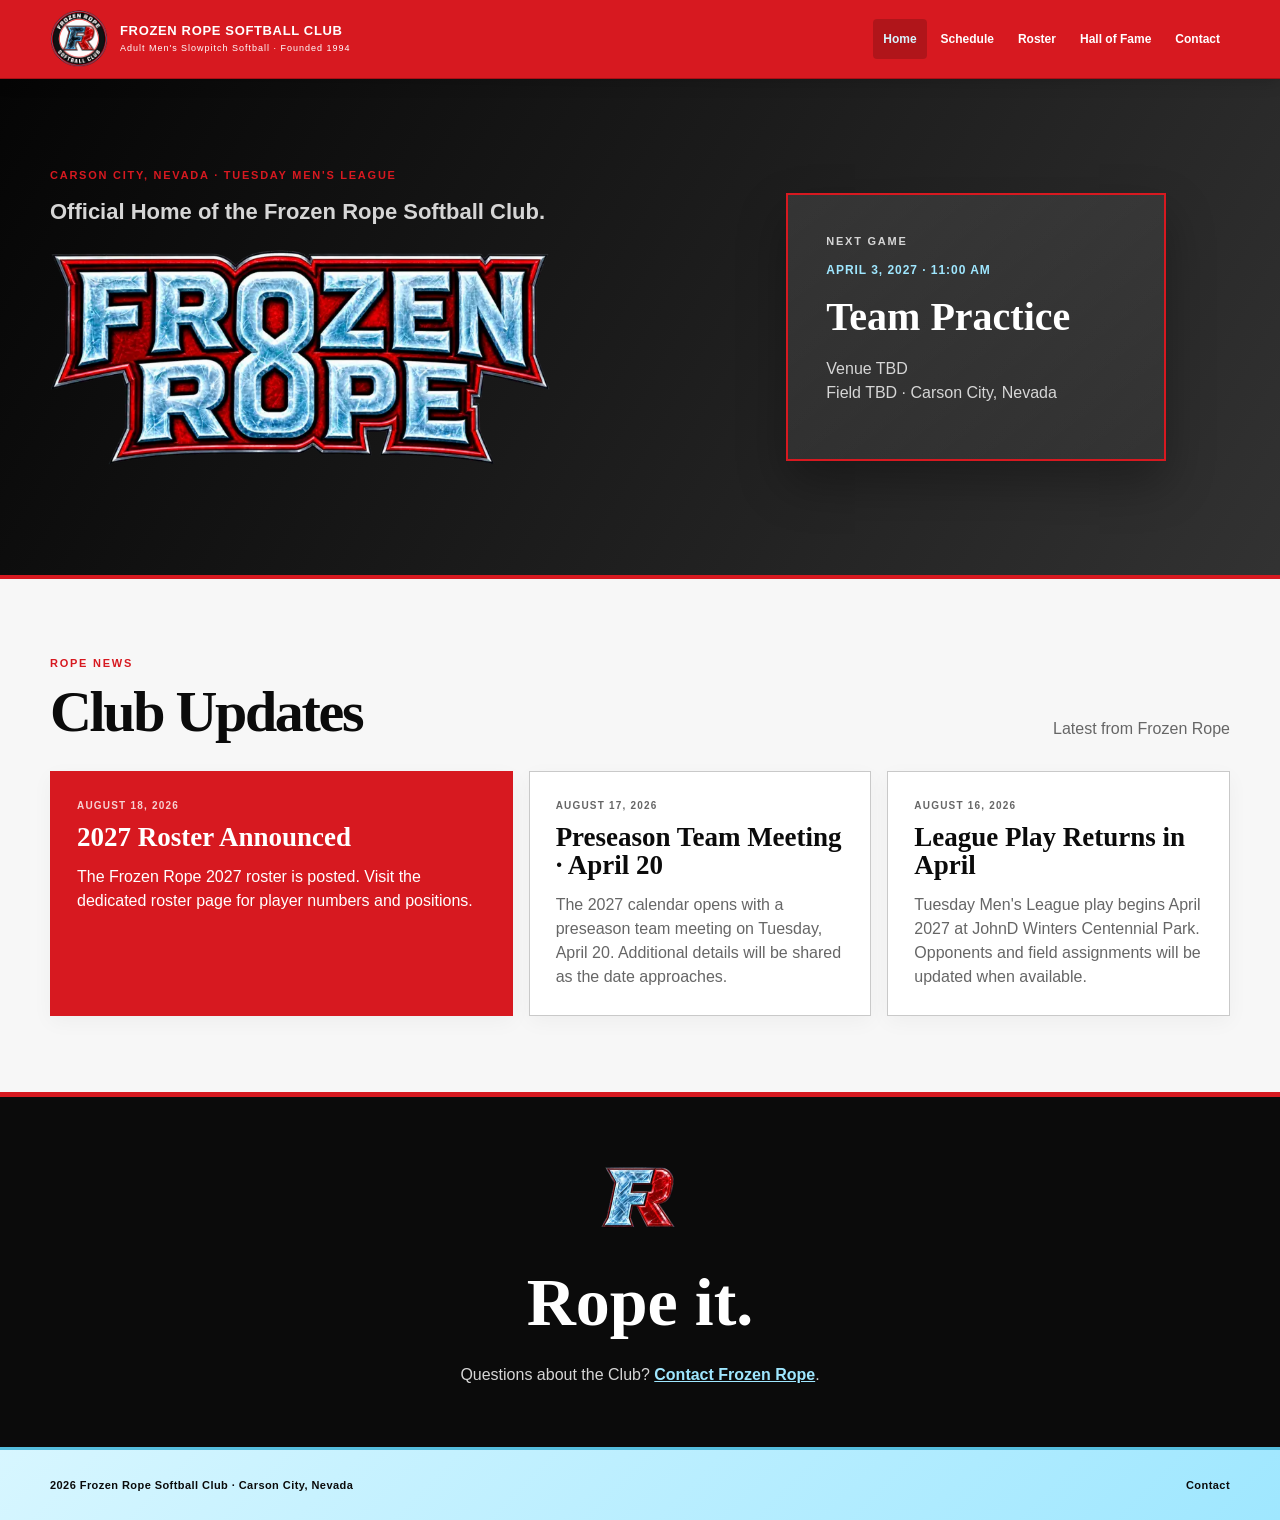
<file: index.html>
<!doctype html>
<html lang="en">
<head>
  <meta charset="utf-8" />
  <meta name="viewport" content="width=device-width, initial-scale=1" />
  <meta name="description" content="Official home of the Frozen Rope Softball Club in Carson City, Nevada." />
  <meta name="theme-color" content="#d71920" />
  <title>Frozen Rope Softball Club | Home</title>
  <link rel="canonical" href="https://frozenrope.org/" />
  <link rel="sitemap" type="application/xml" href="/sitemap.xml" />
  <meta property="og:title" content="Frozen Rope Softball Club" />
  <meta property="og:description" content="Official home of the Frozen Rope Softball Club in Carson City, Nevada." />
  <meta property="og:type" content="website" />
  <meta property="og:site_name" content="Frozen Rope Softball Club" />
  <meta property="og:locale" content="en_US" />
  <meta property="og:url" content="https://frozenrope.org/" />
  <meta property="og:image" content="https://frozenrope.org/assets/web/frozen-rope-social.jpg?v=20260828b" />
  <meta property="og:image:width" content="1200" />
  <meta property="og:image:height" content="630" />
  <meta property="og:image:alt" content="Frozen Rope Softball Club" />
  <meta name="twitter:card" content="summary_large_image" />
  <meta name="twitter:title" content="Frozen Rope Softball Club" />
  <meta name="twitter:description" content="Official home of the Frozen Rope Softball Club in Carson City, Nevada." />
  <meta name="twitter:image" content="https://frozenrope.org/assets/web/frozen-rope-social.jpg?v=20260828b" />
  <meta name="twitter:image:alt" content="Frozen Rope Softball Club" />
  <link rel="icon" type="image/png" href="/frsci-logo-header.png" />
  <link rel="apple-touch-icon" sizes="180x180" href="/icons/apple-touch-icon.png?v=20260901a" />
  <link rel="manifest" href="/site.webmanifest?v=20260901a" />
  <meta name="apple-mobile-web-app-capable" content="yes" />
  <meta name="apple-mobile-web-app-status-bar-style" content="black" />
  <meta name="apple-mobile-web-app-title" content="Frozen Rope" />
  <link rel="stylesheet" href="/styles.css?v=20260829a" />
  <script src="/site.js?v=20260901a" defer></script>
  <script type="application/ld+json">
    {
      "@context": "https://schema.org",
      "@type": "SportsTeam",
      "name": "Frozen Rope Softball Club",
      "url": "https://frozenrope.org/",
      "logo": "https://frozenrope.org/frsci-logo-header.png",
      "sport": "Softball",
      "foundingDate": "1994",
      "address": {
        "@type": "PostalAddress",
        "addressLocality": "Carson City",
        "addressRegion": "NV",
        "addressCountry": "US"
      }
    }
  </script>
</head>
<body>
  <a class="skip-link" href="#main-content">Skip to main content</a>
  <header class="site-header">
    <div class="header-inner">
      <a class="brand" href="/" aria-label="Frozen Rope home">
        <span class="brand-mark"><img src="/frsci-logo-header.png" alt="" width="128" height="128" /></span>
        <span class="brand-copy"><strong>FROZEN ROPE SOFTBALL CLUB</strong><small>Adult Men's Slowpitch Softball · Founded 1994</small></span>
      </a>
      <button class="menu-toggle" type="button" aria-expanded="false" aria-controls="site-navigation">Menu</button>
      <nav class="site-nav" id="site-navigation" aria-label="Primary navigation">
        <a href="/" aria-current="page">Home</a>
        <a href="/schedule/">Schedule</a>
        <a href="/roster/">Roster</a>
        <a href="/hall-of-fame/">Hall of Fame</a>
        <a href="/contact/">Contact</a>
      </nav>
    </div>
  </header>

  <main id="main-content">
    <section class="home-hero">
      <div class="home-hero-inner">
        <div class="home-intro">
          <div class="home-intro-copy">
            <p class="eyebrow">Carson City, Nevada · Tuesday Men's League</p>
            <h1 class="visually-hidden">Frozen Rope Softball Club</h1>
            <p class="intro">Official Home of the Frozen Rope Softball Club.</p>
          </div>
          <img class="hero-logo" src="/assets/web/frozenrope-primary.webp?v=20260828b" alt="Frozen Rope Softball" width="719" height="310" fetchpriority="high" />
        </div>

        <aside class="next-game" aria-label="Next game" data-next-game aria-live="polite">
          <p class="eyebrow">Next Game</p>
          <p class="game-date" data-next-game-date>APRIL 27, 2027 · 6:30 PM</p>
          <h2 data-next-game-opponent>Opponent TBD</h2>
          <p data-next-game-details>JohnD Winters Centennial Park<br />Field TBD · Carson City, Nevada</p>
        </aside>

      </div>
    </section>

    <section class="content-section" aria-labelledby="news-heading">
      <div class="section-heading">
        <div>
          <p class="eyebrow">Rope News</p>
          <h2 id="news-heading">Club Updates</h2>
        </div>
        <p>Latest from Frozen Rope</p>
      </div>

      <div class="news-grid">
        <article class="news-card featured">
          <p class="news-date">AUGUST 18, 2026</p>
          <h3>2027 Roster Announced</h3>
          <p>The Frozen Rope 2027 roster is posted. Visit the dedicated roster page for player numbers and positions.</p>
        </article>
        <article class="news-card">
          <p class="news-date">AUGUST 17, 2026</p>
          <h3>Preseason Team Meeting · April 20</h3>
          <p>The 2027 calendar opens with a preseason team meeting on Tuesday, April 20. Additional details will be shared as the date approaches.</p>
        </article>
        <article class="news-card">
          <p class="news-date">AUGUST 16, 2026</p>
          <h3>League Play Returns in April</h3>
          <p>Tuesday Men's League play begins April 2027 at JohnD Winters Centennial Park. Opponents and field assignments will be updated when available.</p>
        </article>
      </div>
    </section>

    <section class="site-cta">
      <img src="/assets/web/fr-mark.webp" alt="" width="164" height="164" loading="lazy" />
      <h2>Rope it.</h2>
      <p>Questions about the Club? <a href="/contact/">Contact Frozen Rope</a>.</p>
    </section>
  </main>

  <footer class="site-footer">
    <div class="footer-inner">
      <span><span data-current-year>2026</span> Frozen Rope Softball Club · Carson City, Nevada</span>
      <span class="footer-links"><a href="/contact/">Contact</a></span>
    </div>
  </footer>
</body>
</html>
</file>
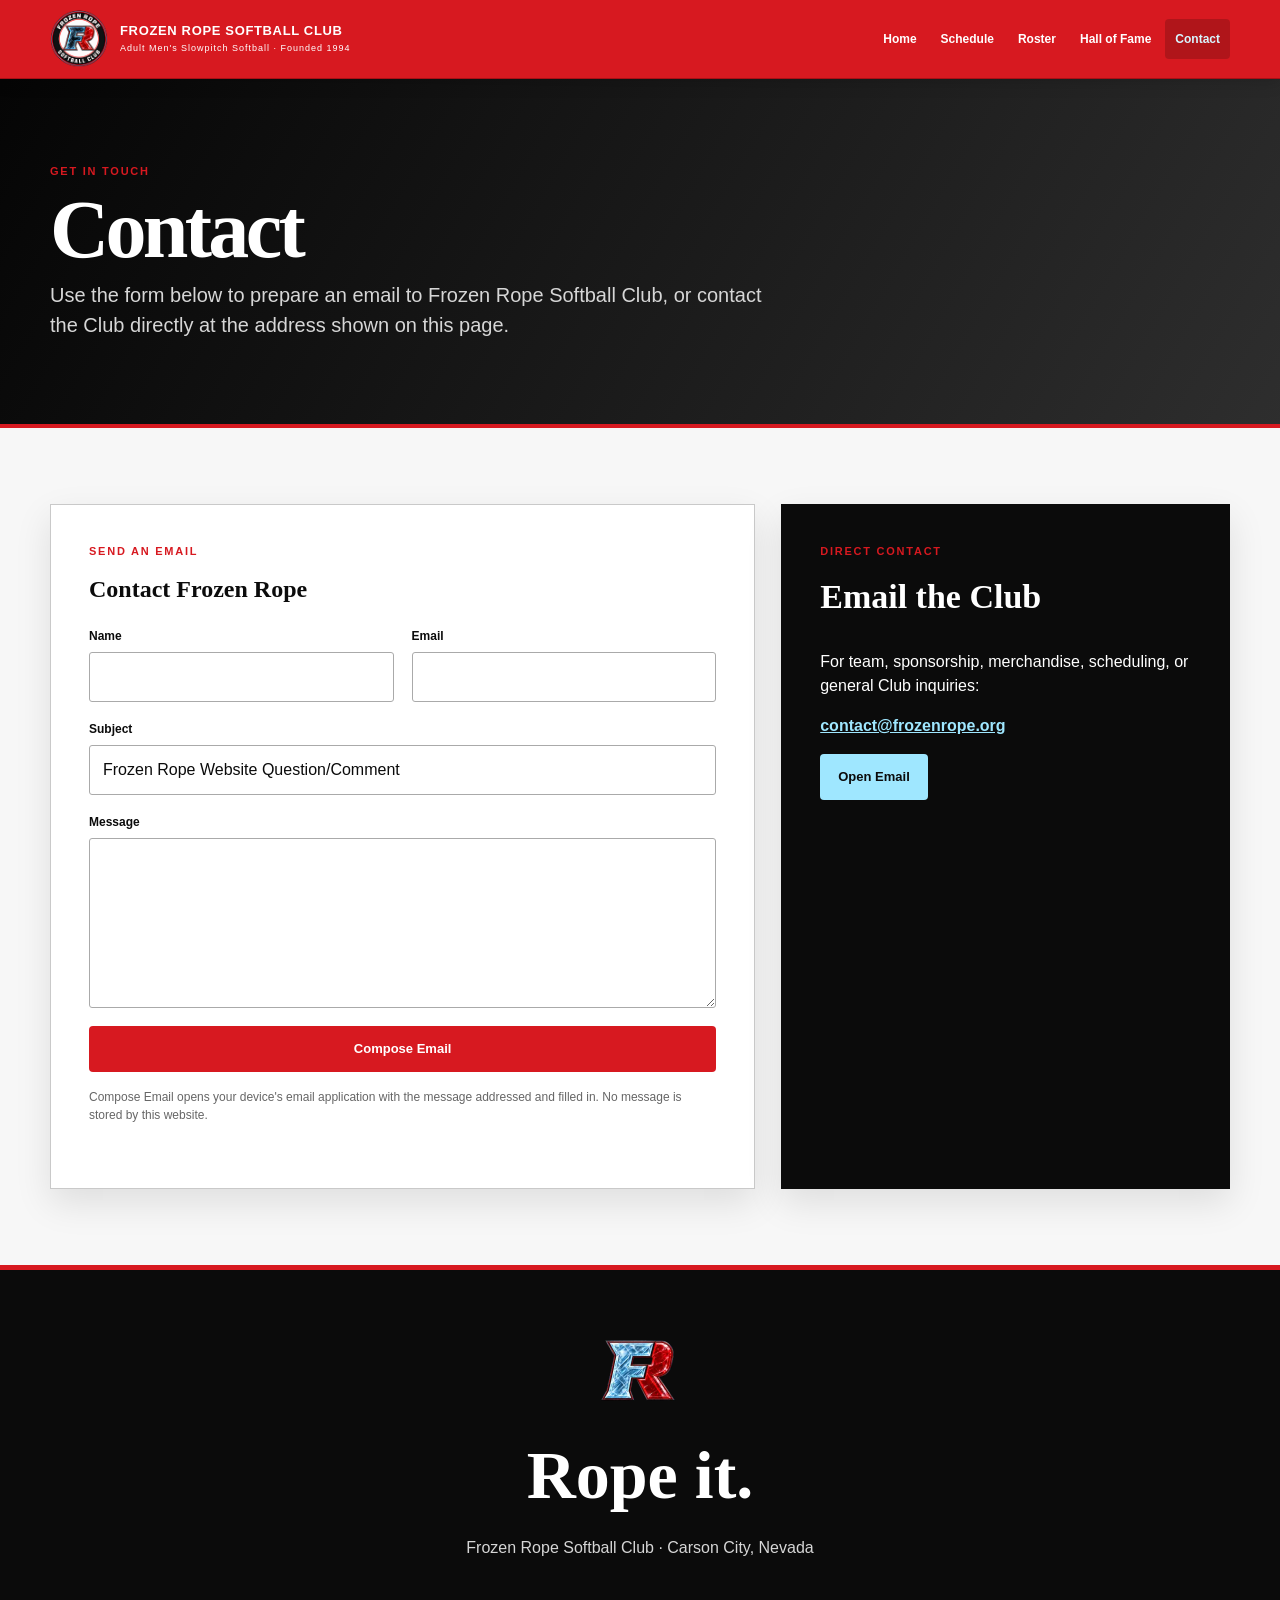
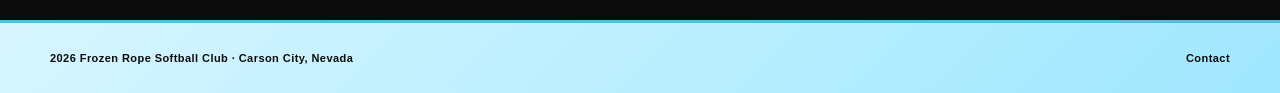
<file: contact/index.html>
<!doctype html>
<html lang="en">
<head>
  <meta charset="utf-8" />
  <meta name="viewport" content="width=device-width, initial-scale=1" />
  <meta name="description" content="Contact the Frozen Rope Softball Club." />
  <meta name="theme-color" content="#d71920" />
  <title>Contact | Frozen Rope Softball Club</title>
  <link rel="canonical" href="https://frozenrope.org/contact/" />
  <link rel="sitemap" type="application/xml" href="/sitemap.xml" />
  <meta property="og:title" content="Contact | Frozen Rope Softball Club" />
  <meta property="og:description" content="Contact the Frozen Rope Softball Club." />
  <meta property="og:type" content="website" />
  <meta property="og:site_name" content="Frozen Rope Softball Club" />
  <meta property="og:locale" content="en_US" />
  <meta property="og:url" content="https://frozenrope.org/contact/" />
  <meta property="og:image" content="https://frozenrope.org/assets/web/frozen-rope-social.jpg?v=20260828b" />
  <meta property="og:image:width" content="1200" />
  <meta property="og:image:height" content="630" />
  <meta property="og:image:alt" content="Frozen Rope Softball Club" />
  <meta name="twitter:card" content="summary_large_image" />
  <meta name="twitter:title" content="Contact | Frozen Rope Softball Club" />
  <meta name="twitter:description" content="Contact the Frozen Rope Softball Club." />
  <meta name="twitter:image" content="https://frozenrope.org/assets/web/frozen-rope-social.jpg?v=20260828b" />
  <meta name="twitter:image:alt" content="Frozen Rope Softball Club" />
  <link rel="icon" type="image/png" href="/frsci-logo-header.png" />
  <link rel="apple-touch-icon" sizes="180x180" href="/icons/apple-touch-icon.png?v=20260901a" />
  <link rel="manifest" href="/site.webmanifest?v=20260901a" />
  <meta name="apple-mobile-web-app-capable" content="yes" />
  <meta name="apple-mobile-web-app-status-bar-style" content="black" />
  <meta name="apple-mobile-web-app-title" content="Frozen Rope" />
  <link rel="stylesheet" href="/styles.css?v=20260828c" />
  <script src="/site.js?v=20260901a" defer></script>
</head>
<body>
  <a class="skip-link" href="#main-content">Skip to main content</a>
  <header class="site-header">
    <div class="header-inner">
      <a class="brand" href="/" aria-label="Frozen Rope home"><span class="brand-mark"><img src="/frsci-logo-header.png" alt="" width="128" height="128" /></span><span class="brand-copy"><strong>FROZEN ROPE SOFTBALL CLUB</strong><small>Adult Men's Slowpitch Softball · Founded 1994</small></span></a>
      <button class="menu-toggle" type="button" aria-expanded="false" aria-controls="site-navigation">Menu</button>
      <nav class="site-nav" id="site-navigation" aria-label="Primary navigation"><a href="/">Home</a><a href="/schedule/">Schedule</a><a href="/roster/">Roster</a><a href="/hall-of-fame/">Hall of Fame</a><a href="/contact/" aria-current="page">Contact</a></nav>
    </div>
  </header>

  <main id="main-content">
    <section class="page-hero"><div class="page-hero-inner"><p class="eyebrow">Get in Touch</p><h1>Contact</h1><p>Use the form below to prepare an email to Frozen Rope Softball Club, or contact the Club directly at the address shown on this page.</p></div></section>

    <section class="content-section">
      <div class="contact-grid">
        <form class="contact-form" data-contact-form aria-describedby="contact-form-note">
          <p class="eyebrow">Send an Email</p>
          <h2>Contact Frozen Rope</h2>
          <div class="form-grid">
            <div class="form-field"><label for="name">Name</label><input id="name" name="name" type="text" autocomplete="name" required /></div>
            <div class="form-field"><label for="email">Email</label><input id="email" name="email" type="email" autocomplete="email" required /></div>
            <div class="form-field full"><label for="subject">Subject</label><input id="subject" name="subject" type="text" value="Frozen Rope Website Question/Comment" required /></div>
            <div class="form-field full"><label for="message">Message</label><textarea id="message" name="message" required></textarea></div>
            <div class="form-field full"><button class="button" type="submit">Compose Email</button></div>
          </div>
          <p class="form-note" id="contact-form-note">Compose Email opens your device's email application with the message addressed and filled in. No message is stored by this website.</p>
          <p class="form-status" data-contact-status role="status" aria-live="polite"></p>
        </form>

        <aside class="contact-card">
          <p class="eyebrow">Direct Contact</p>
          <h2>Email the Club</h2>
          <p>For team, sponsorship, merchandise, scheduling, or general Club inquiries:</p>
          <p><a href="mailto:contact@frozenrope.org">contact@frozenrope.org</a></p>
          <div class="button-row"><a class="button-secondary" href="mailto:contact@frozenrope.org">Open Email</a></div>
        </aside>
      </div>
    </section>

    <section class="site-cta"><img src="/assets/web/fr-mark.webp" alt="" width="164" height="164" loading="lazy" /><h2>Rope it.</h2><p>Frozen Rope Softball Club · Carson City, Nevada</p></section>
  </main>

  <footer class="site-footer"><div class="footer-inner"><span><span data-current-year>2026</span> Frozen Rope Softball Club · Carson City, Nevada</span><span class="footer-links"><a href="/contact/">Contact</a></span></div></footer>
</body>
</html>
</file>
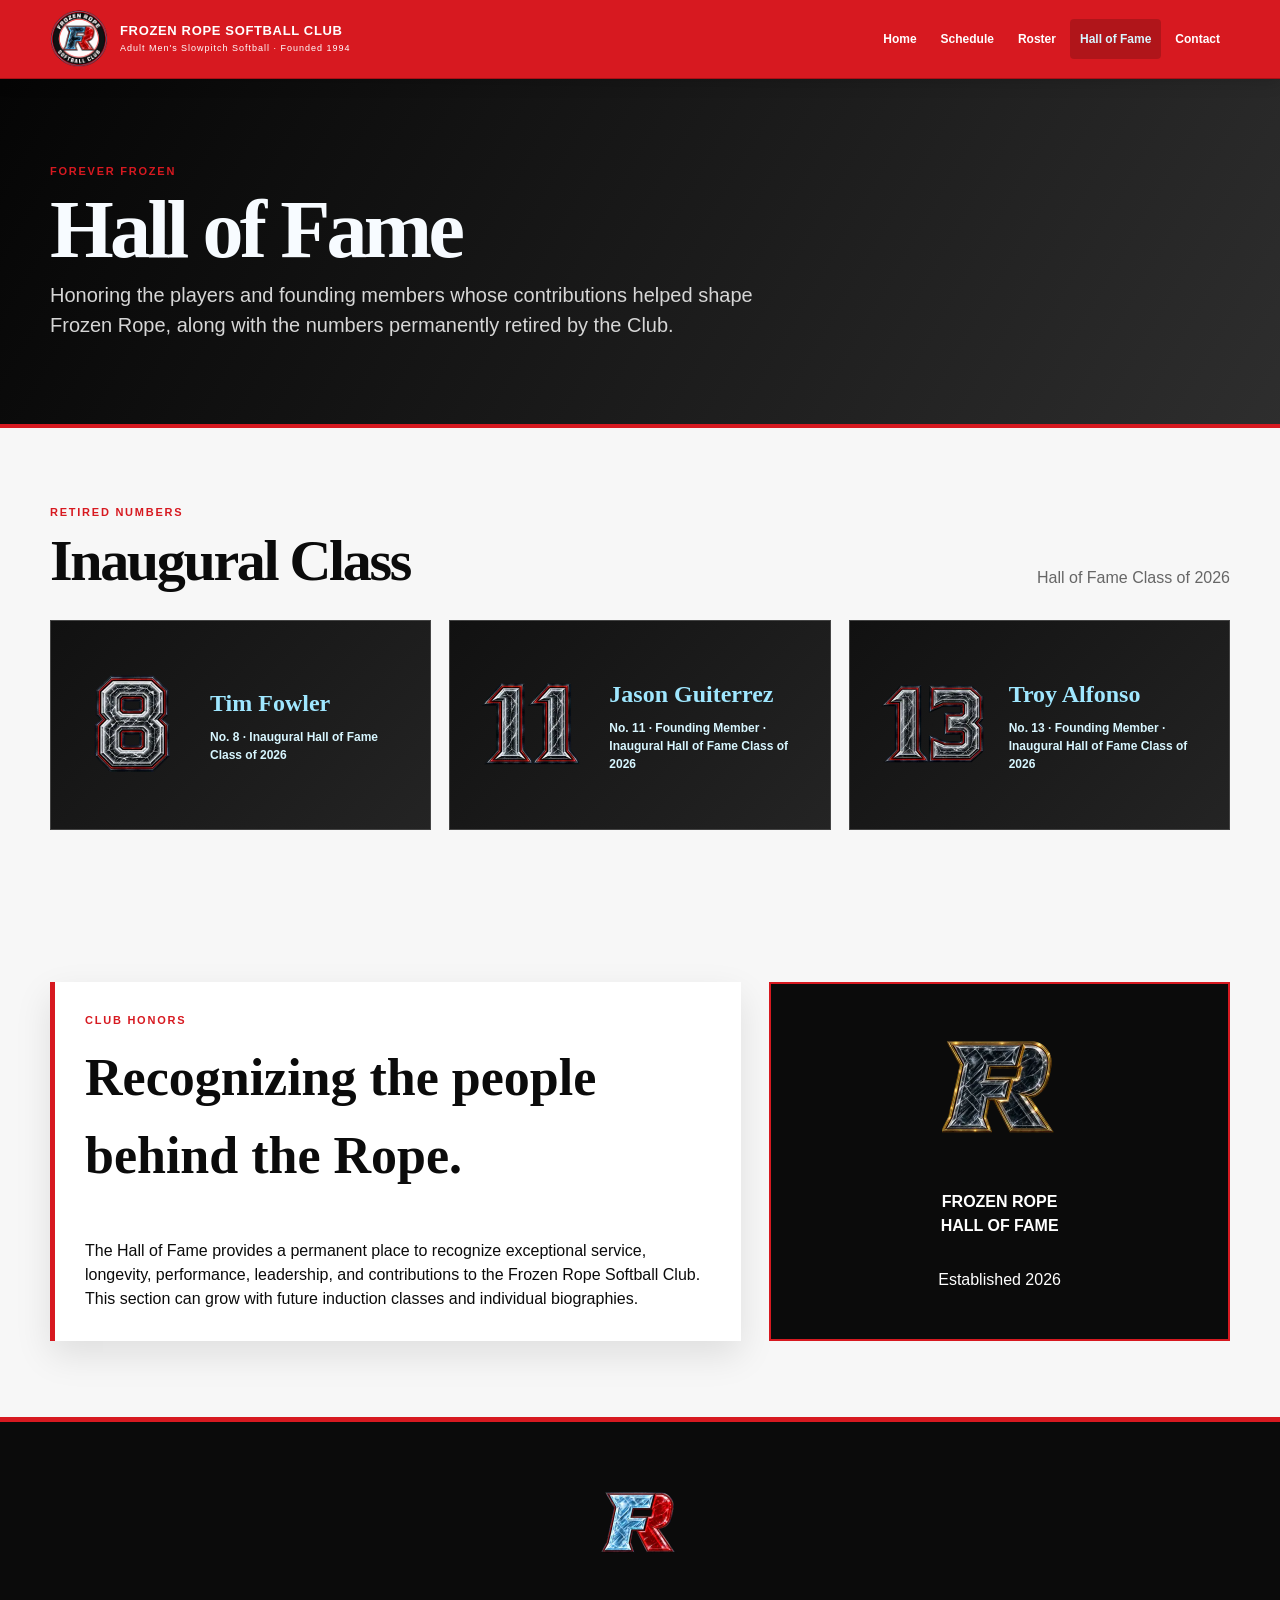
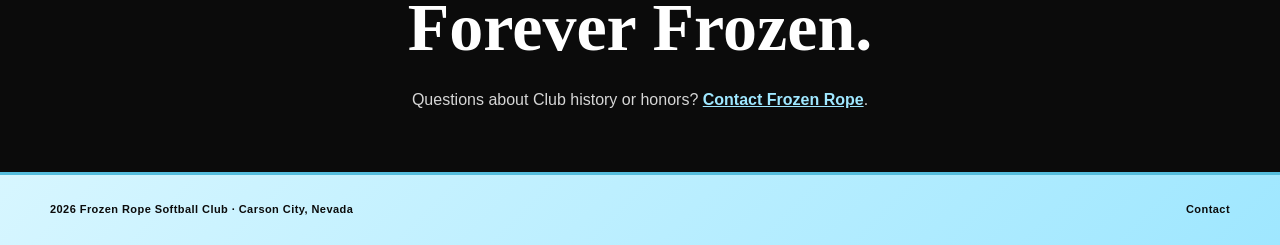
<file: hall-of-fame/index.html>
<!doctype html>
<html lang="en">
<head>
  <meta charset="utf-8" />
  <meta name="viewport" content="width=device-width, initial-scale=1" />
  <meta name="description" content="Frozen Rope Softball Club Hall of Fame and retired numbers." />
  <meta name="theme-color" content="#d71920" />
  <title>Hall of Fame | Frozen Rope Softball Club</title>
  <link rel="canonical" href="https://frozenrope.org/hall-of-fame/" />
  <link rel="sitemap" type="application/xml" href="/sitemap.xml" />
  <meta property="og:title" content="Hall of Fame | Frozen Rope Softball Club" />
  <meta property="og:description" content="Frozen Rope Softball Club Hall of Fame and retired numbers." />
  <meta property="og:type" content="website" />
  <meta property="og:site_name" content="Frozen Rope Softball Club" />
  <meta property="og:locale" content="en_US" />
  <meta property="og:url" content="https://frozenrope.org/hall-of-fame/" />
  <meta property="og:image" content="https://frozenrope.org/assets/web/frozen-rope-social.jpg?v=20260828b" />
  <meta property="og:image:width" content="1200" />
  <meta property="og:image:height" content="630" />
  <meta property="og:image:alt" content="Frozen Rope Softball Club" />
  <meta name="twitter:card" content="summary_large_image" />
  <meta name="twitter:title" content="Hall of Fame | Frozen Rope Softball Club" />
  <meta name="twitter:description" content="Frozen Rope Softball Club Hall of Fame and retired numbers." />
  <meta name="twitter:image" content="https://frozenrope.org/assets/web/frozen-rope-social.jpg?v=20260828b" />
  <meta name="twitter:image:alt" content="Frozen Rope Softball Club" />
  <link rel="icon" type="image/png" href="/frsci-logo-header.png" />
  <link rel="apple-touch-icon" sizes="180x180" href="/icons/apple-touch-icon.png?v=20260901a" />
  <link rel="manifest" href="/site.webmanifest?v=20260901a" />
  <meta name="apple-mobile-web-app-capable" content="yes" />
  <meta name="apple-mobile-web-app-status-bar-style" content="black" />
  <meta name="apple-mobile-web-app-title" content="Frozen Rope" />
  <link rel="stylesheet" href="/styles.css?v=20260828c" />
  <script src="/site.js?v=20260901a" defer></script>
</head>
<body>
  <a class="skip-link" href="#main-content">Skip to main content</a>
  <header class="site-header">
    <div class="header-inner">
      <a class="brand" href="/" aria-label="Frozen Rope home"><span class="brand-mark"><img src="/frsci-logo-header.png" alt="" width="128" height="128" /></span><span class="brand-copy"><strong>FROZEN ROPE SOFTBALL CLUB</strong><small>Adult Men's Slowpitch Softball · Founded 1994</small></span></a>
      <button class="menu-toggle" type="button" aria-expanded="false" aria-controls="site-navigation">Menu</button>
      <nav class="site-nav" id="site-navigation" aria-label="Primary navigation"><a href="/">Home</a><a href="/schedule/">Schedule</a><a href="/roster/">Roster</a><a href="/hall-of-fame/" aria-current="page">Hall of Fame</a><a href="/contact/">Contact</a></nav>
    </div>
  </header>

  <main id="main-content">
    <section class="page-hero"><div class="page-hero-inner"><p class="eyebrow">Forever Frozen</p><h1 class="hero-title-ice-white">Hall of Fame</h1><p>Honoring the players and founding members whose contributions helped shape Frozen Rope, along with the numbers permanently retired by the Club.</p></div></section>

    <section class="content-section" aria-labelledby="retired-heading">
      <div class="section-heading"><div><p class="eyebrow">Retired Numbers</p><h2 id="retired-heading">Inaugural Class</h2></div><p>Hall of Fame Class of 2026</p></div>
      <div class="honors-grid">
        <article class="honoree"><span class="honoree-number"><img src="/assets/web/hof-number-08b.webp" alt="Retired number 8" width="230" height="210" loading="lazy" /></span><div><h3>Tim Fowler</h3><p class="honor-meta">No. 8 · Inaugural Hall of Fame Class of 2026</p></div></article>
        <article class="honoree"><span class="honoree-number"><img src="/assets/web/hof-number-11b.webp" alt="Retired number 11" width="230" height="210" loading="lazy" /></span><div><h3>Jason Guiterrez</h3><p class="honor-meta">No. 11 · Founding Member · Inaugural Hall of Fame Class of 2026</p></div></article>
        <article class="honoree"><span class="honoree-number"><img src="/assets/web/hof-number-13b.webp" alt="Retired number 13" width="230" height="210" loading="lazy" /></span><div><h3>Troy Alfonso</h3><p class="honor-meta">No. 13 · Founding Member · Inaugural Hall of Fame Class of 2026</p></div></article>
      </div>
    </section>

    <section class="content-section">
      <div class="hof-intro">
        <div class="hof-copy"><p class="eyebrow">Club Honors</p><h2>Recognizing the people behind the Rope.</h2><p>The Hall of Fame provides a permanent place to recognize exceptional service, longevity, performance, leadership, and contributions to the Frozen Rope Softball Club. This section can grow with future induction classes and individual biographies.</p></div>
        <div class="hof-badge"><img src="/assets/web/hof-mark.webp" alt="Frozen Rope Hall of Fame FR logo" width="230" height="230" /><strong>FROZEN ROPE<br />HALL OF FAME</strong><span>Established 2026</span></div>
      </div>
    </section>

    <section class="site-cta"><img src="/assets/web/fr-mark.webp" alt="" width="164" height="164" loading="lazy" /><h2>Forever Frozen.</h2><p>Questions about Club history or honors? <a href="/contact/">Contact Frozen Rope</a>.</p></section>
  </main>

  <footer class="site-footer"><div class="footer-inner"><span><span data-current-year>2026</span> Frozen Rope Softball Club · Carson City, Nevada</span><span class="footer-links"><a href="/contact/">Contact</a></span></div></footer>
</body>
</html>
</file>
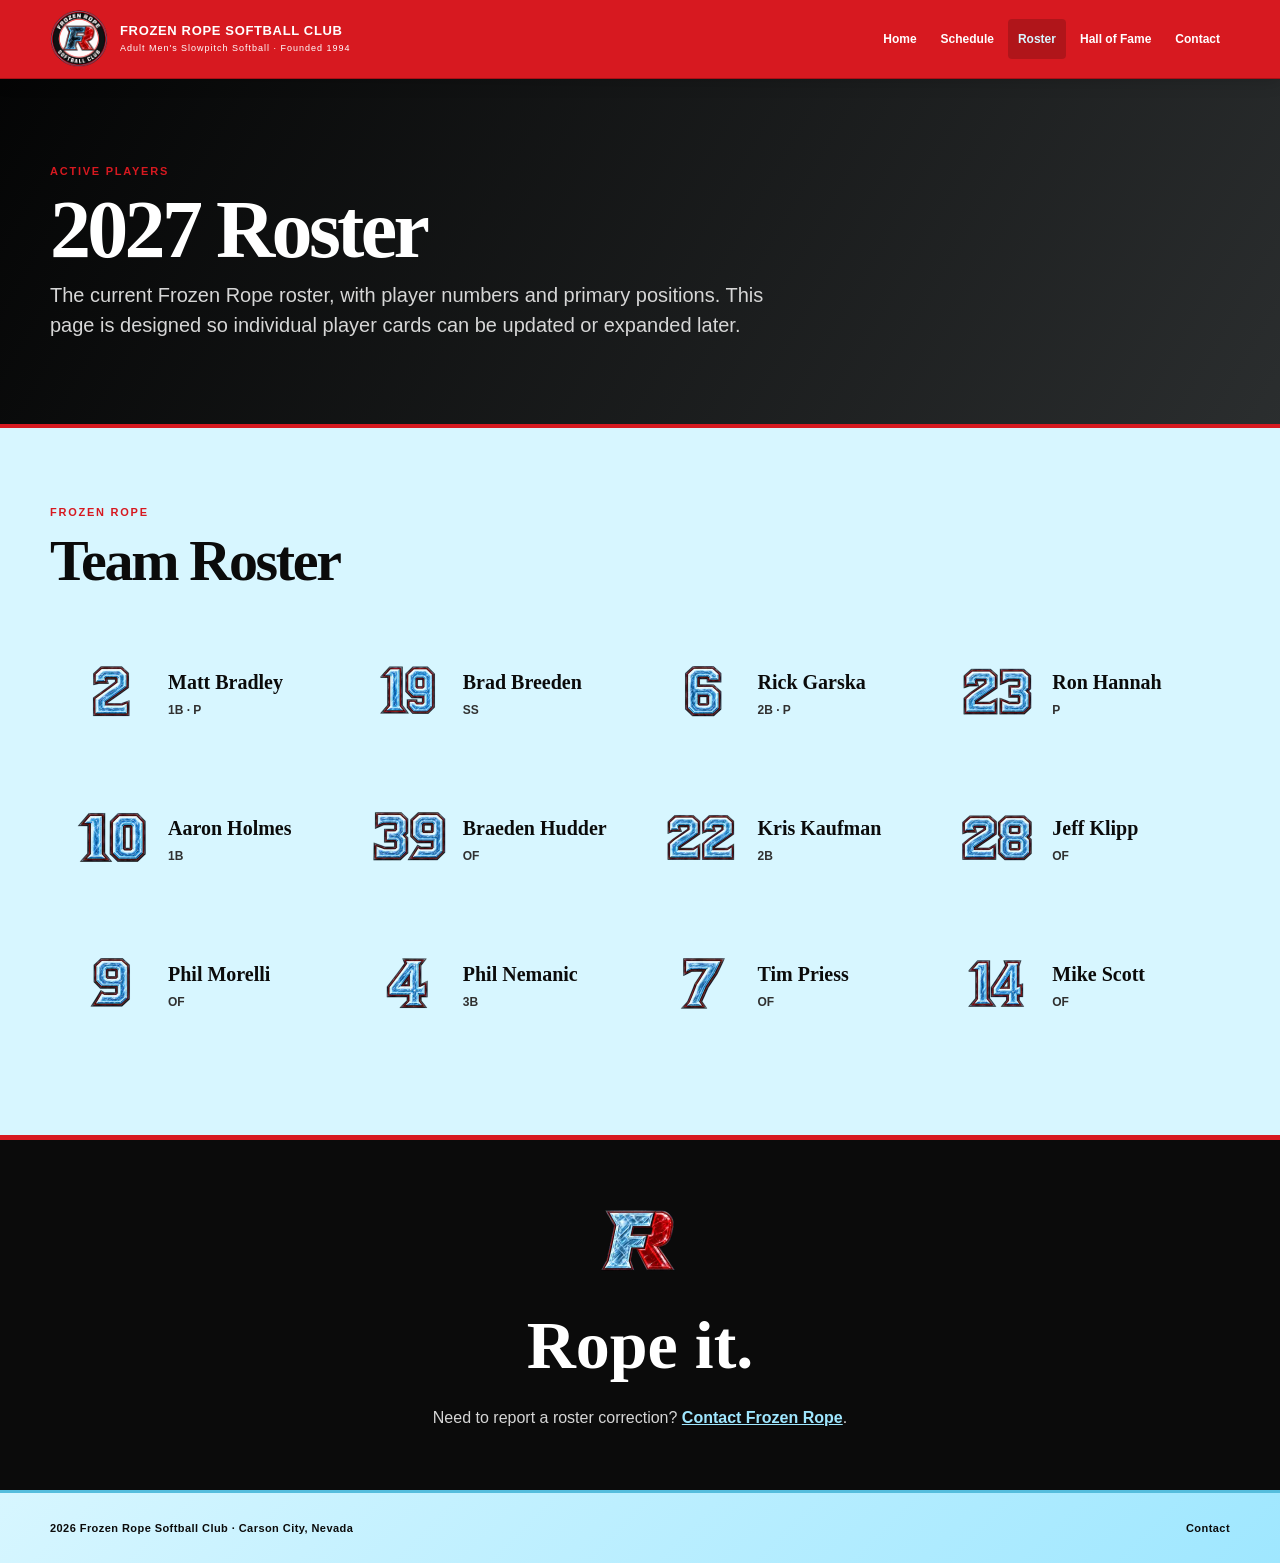
<file: roster/index.html>
<!doctype html>
<html lang="en">
<head>
  <meta charset="utf-8" />
  <meta name="viewport" content="width=device-width, initial-scale=1" />
  <meta name="description" content="2027 roster for the Frozen Rope Softball Club." />
  <meta name="theme-color" content="#d71920" />
  <title>2027 Roster | Frozen Rope Softball Club</title>
  <link rel="canonical" href="https://frozenrope.org/roster/" />
  <link rel="sitemap" type="application/xml" href="/sitemap.xml" />
  <meta property="og:title" content="2027 Roster | Frozen Rope Softball Club" />
  <meta property="og:description" content="2027 roster for the Frozen Rope Softball Club." />
  <meta property="og:type" content="website" />
  <meta property="og:site_name" content="Frozen Rope Softball Club" />
  <meta property="og:locale" content="en_US" />
  <meta property="og:url" content="https://frozenrope.org/roster/" />
  <meta property="og:image" content="https://frozenrope.org/assets/web/frozen-rope-social.jpg?v=20260828b" />
  <meta property="og:image:width" content="1200" />
  <meta property="og:image:height" content="630" />
  <meta property="og:image:alt" content="Frozen Rope Softball Club" />
  <meta name="twitter:card" content="summary_large_image" />
  <meta name="twitter:title" content="2027 Roster | Frozen Rope Softball Club" />
  <meta name="twitter:description" content="2027 roster for the Frozen Rope Softball Club." />
  <meta name="twitter:image" content="https://frozenrope.org/assets/web/frozen-rope-social.jpg?v=20260828b" />
  <meta name="twitter:image:alt" content="Frozen Rope Softball Club" />
  <link rel="icon" type="image/png" href="/frsci-logo-header.png" />
  <link rel="apple-touch-icon" sizes="180x180" href="/icons/apple-touch-icon.png?v=20260901a" />
  <link rel="manifest" href="/site.webmanifest?v=20260901a" />
  <meta name="apple-mobile-web-app-capable" content="yes" />
  <meta name="apple-mobile-web-app-status-bar-style" content="black" />
  <meta name="apple-mobile-web-app-title" content="Frozen Rope" />
  <link rel="stylesheet" href="/styles.css?v=20260828c" />
  <script src="/site.js?v=20260901a" defer></script>
</head>
<body class="roster-page">
  <a class="skip-link" href="#main-content">Skip to main content</a>
  <header class="site-header">
    <div class="header-inner">
      <a class="brand" href="/" aria-label="Frozen Rope home"><span class="brand-mark"><img src="/frsci-logo-header.png" alt="" width="128" height="128" /></span><span class="brand-copy"><strong>FROZEN ROPE SOFTBALL CLUB</strong><small>Adult Men's Slowpitch Softball · Founded 1994</small></span></a>
      <button class="menu-toggle" type="button" aria-expanded="false" aria-controls="site-navigation">Menu</button>
      <nav class="site-nav" id="site-navigation" aria-label="Primary navigation"><a href="/">Home</a><a href="/schedule/">Schedule</a><a href="/roster/" aria-current="page">Roster</a><a href="/hall-of-fame/">Hall of Fame</a><a href="/contact/">Contact</a></nav>
    </div>
  </header>

  <main id="main-content">
    <section class="page-hero"><div class="page-hero-inner"><p class="eyebrow">Active Players</p><h1>2027 Roster</h1><p>The current Frozen Rope roster, with player numbers and primary positions. This page is designed so individual player cards can be updated or expanded later.</p></div></section>

    <section class="content-section" aria-labelledby="roster-heading">
      <div class="section-heading"><div><p class="eyebrow">Frozen Rope</p><h2 id="roster-heading">Team Roster</h2></div></div>
      <div class="roster-wrap"><div class="roster-grid">
        <article class="player"><span class="player-number"><img src="/assets/web/number-02.webp" alt="Number 2" width="168" height="120" loading="lazy" /></span><div><h3 class="player-name">Matt Bradley</h3><p>1B · P</p></div></article>
        <article class="player"><span class="player-number"><img src="/assets/web/number-19.webp" alt="Number 19" width="168" height="120" loading="lazy" /></span><div><h3 class="player-name">Brad Breeden</h3><p>SS</p></div></article>
        <article class="player"><span class="player-number"><img src="/assets/web/number-06.webp" alt="Number 6" width="168" height="120" loading="lazy" /></span><div><h3 class="player-name">Rick Garska</h3><p>2B · P</p></div></article>
        <article class="player"><span class="player-number"><img src="/assets/web/number-23.webp" alt="Number 23" width="168" height="120" loading="lazy" /></span><div><h3 class="player-name">Ron Hannah</h3><p>P</p></div></article>
        <article class="player"><span class="player-number"><img src="/assets/web/number-10.webp" alt="Number 10" width="168" height="120" loading="lazy" /></span><div><h3 class="player-name">Aaron Holmes</h3><p>1B</p></div></article>
        <article class="player"><span class="player-number"><img src="/assets/web/number-39.webp" alt="Number 39" width="168" height="120" loading="lazy" /></span><div><h3 class="player-name">Braeden Hudder</h3><p>OF</p></div></article>
        <article class="player"><span class="player-number"><img src="/assets/web/number-22.webp" alt="Number 22" width="168" height="120" loading="lazy" /></span><div><h3 class="player-name">Kris Kaufman</h3><p>2B</p></div></article>
        <article class="player"><span class="player-number"><img src="/assets/web/number-28.webp" alt="Number 28" width="168" height="120" loading="lazy" /></span><div><h3 class="player-name">Jeff Klipp</h3><p>OF</p></div></article>
        <article class="player"><span class="player-number"><img src="/assets/web/number-09.webp" alt="Number 9" width="168" height="120" loading="lazy" /></span><div><h3 class="player-name">Phil Morelli</h3><p>OF</p></div></article>
        <article class="player"><span class="player-number"><img src="/assets/web/number-04.webp" alt="Number 4" width="168" height="120" loading="lazy" /></span><div><h3 class="player-name">Phil Nemanic</h3><p>3B</p></div></article>
        <article class="player"><span class="player-number"><img src="/assets/web/number-07.webp" alt="Number 7" width="168" height="120" loading="lazy" /></span><div><h3 class="player-name">Tim Priess</h3><p>OF</p></div></article>
        <article class="player"><span class="player-number"><img src="/assets/web/number-14.webp" alt="Number 14" width="168" height="120" loading="lazy" /></span><div><h3 class="player-name">Mike Scott</h3><p>OF</p></div></article>
      </div></div>
    </section>

    <section class="site-cta"><img src="/assets/web/fr-mark.webp" alt="" width="164" height="164" loading="lazy" /><h2>Rope it.</h2><p>Need to report a roster correction? <a href="/contact/">Contact Frozen Rope</a>.</p></section>
  </main>

  <footer class="site-footer"><div class="footer-inner"><span><span data-current-year>2026</span> Frozen Rope Softball Club · Carson City, Nevada</span><span class="footer-links"><a href="/contact/">Contact</a></span></div></footer>
</body>
</html>
</file>
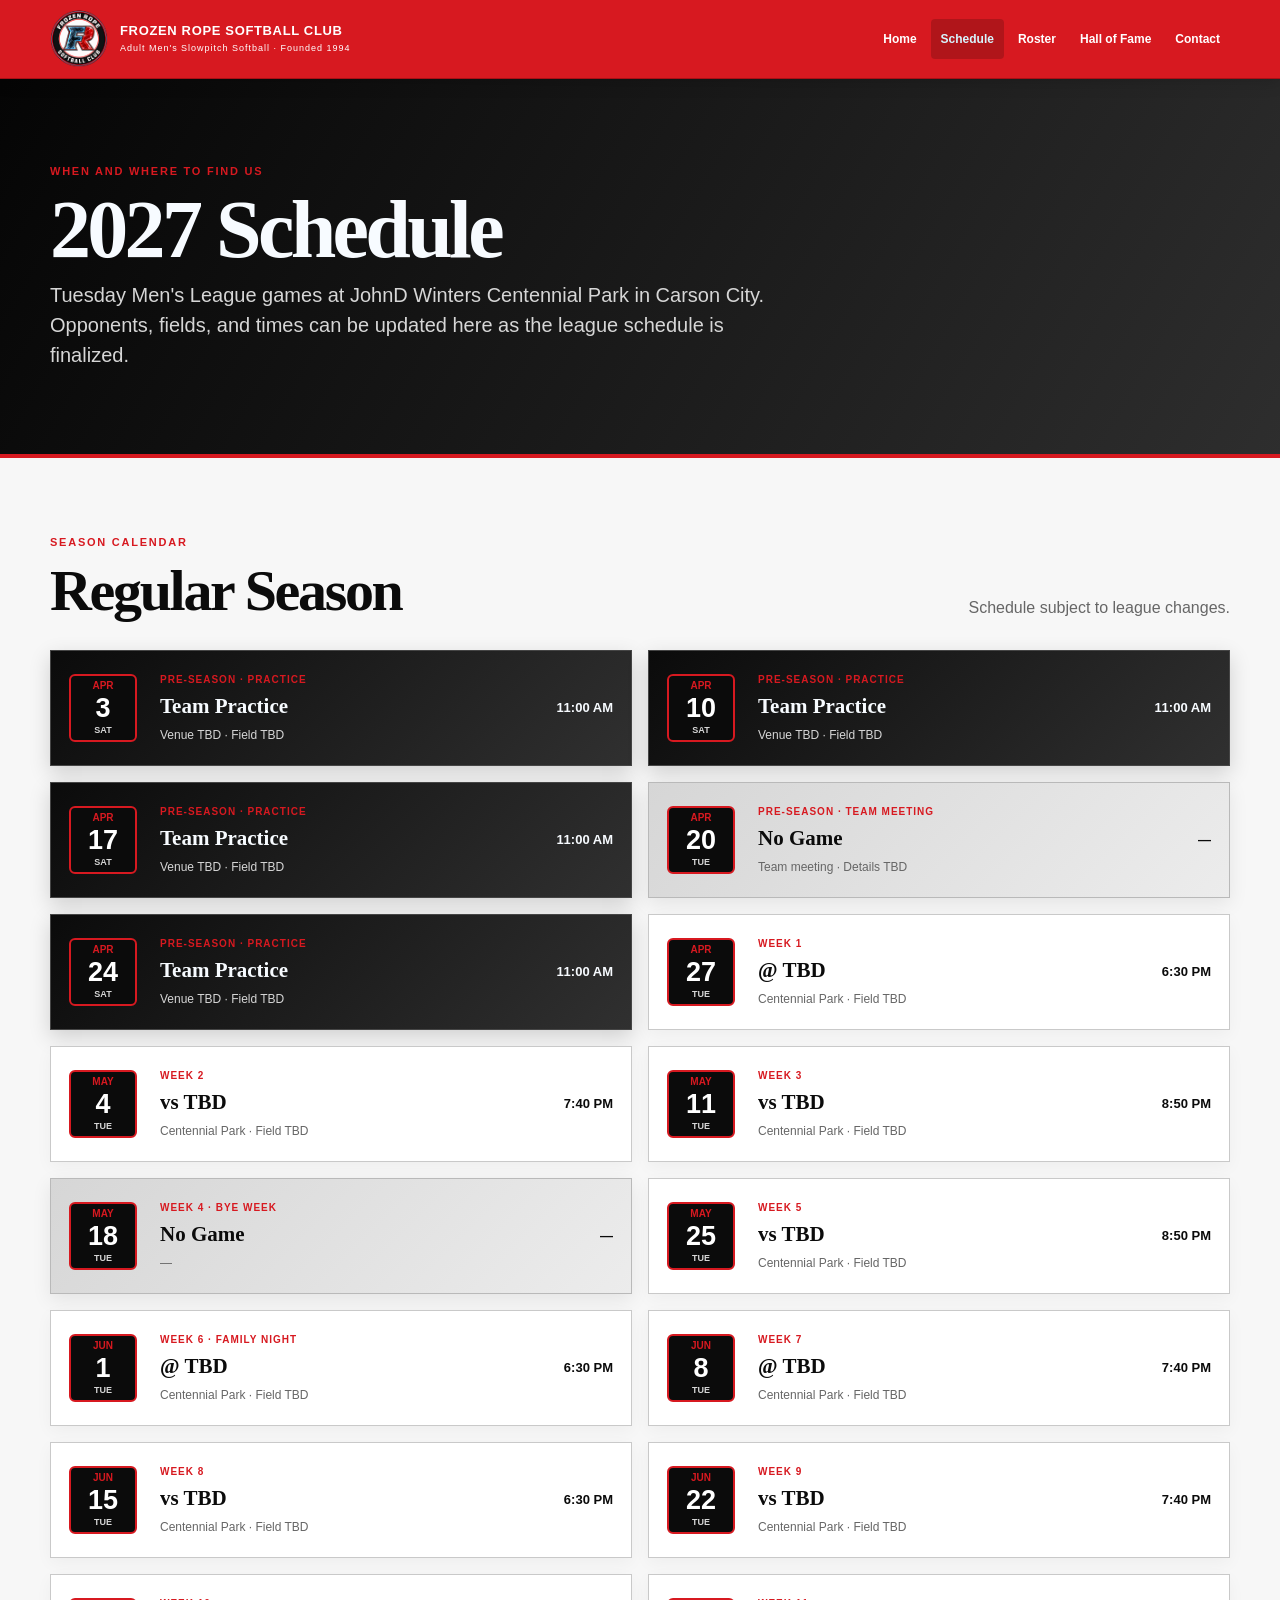
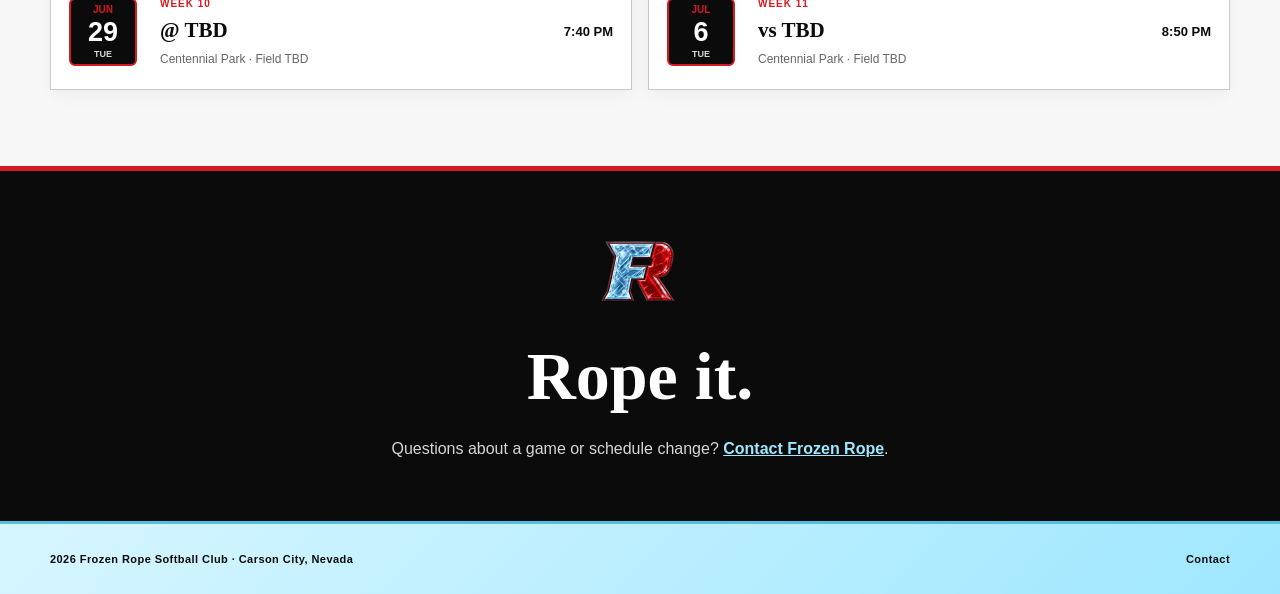
<file: schedule/index.html>
<!doctype html>
<html lang="en">
<head>
  <meta charset="utf-8" />
  <meta name="viewport" content="width=device-width, initial-scale=1" />
  <meta name="description" content="2027 season schedule for the Frozen Rope Softball Club." />
  <meta name="theme-color" content="#d71920" />
  <title>2027 Schedule | Frozen Rope Softball Club</title>
  <link rel="canonical" href="https://frozenrope.org/schedule/" />
  <link rel="sitemap" type="application/xml" href="/sitemap.xml" />
  <meta property="og:title" content="2027 Schedule | Frozen Rope Softball Club" />
  <meta property="og:description" content="2027 season schedule for the Frozen Rope Softball Club." />
  <meta property="og:type" content="website" />
  <meta property="og:site_name" content="Frozen Rope Softball Club" />
  <meta property="og:locale" content="en_US" />
  <meta property="og:url" content="https://frozenrope.org/schedule/" />
  <meta property="og:image" content="https://frozenrope.org/assets/web/frozen-rope-social.jpg?v=20260828b" />
  <meta property="og:image:width" content="1200" />
  <meta property="og:image:height" content="630" />
  <meta property="og:image:alt" content="Frozen Rope Softball Club" />
  <meta name="twitter:card" content="summary_large_image" />
  <meta name="twitter:title" content="2027 Schedule | Frozen Rope Softball Club" />
  <meta name="twitter:description" content="2027 season schedule for the Frozen Rope Softball Club." />
  <meta name="twitter:image" content="https://frozenrope.org/assets/web/frozen-rope-social.jpg?v=20260828b" />
  <meta name="twitter:image:alt" content="Frozen Rope Softball Club" />
  <link rel="icon" type="image/png" href="/frsci-logo-header.png" />
  <link rel="apple-touch-icon" sizes="180x180" href="/icons/apple-touch-icon.png?v=20260901a" />
  <link rel="manifest" href="/site.webmanifest?v=20260901a" />
  <meta name="apple-mobile-web-app-capable" content="yes" />
  <meta name="apple-mobile-web-app-status-bar-style" content="black" />
  <meta name="apple-mobile-web-app-title" content="Frozen Rope" />
  <link rel="stylesheet" href="/styles.css?v=20260913b" />
  <script src="/site.js?v=20260901a" defer></script>
</head>
<body>
  <a class="skip-link" href="#main-content">Skip to main content</a>
  <header class="site-header">
    <div class="header-inner">
      <a class="brand" href="/" aria-label="Frozen Rope home">
        <span class="brand-mark"><img src="/frsci-logo-header.png" alt="" width="128" height="128" /></span>
        <span class="brand-copy"><strong>FROZEN ROPE SOFTBALL CLUB</strong><small>Adult Men's Slowpitch Softball · Founded 1994</small></span>
      </a>
      <button class="menu-toggle" type="button" aria-expanded="false" aria-controls="site-navigation">Menu</button>
      <nav class="site-nav" id="site-navigation" aria-label="Primary navigation">
        <a href="/">Home</a><a href="/schedule/" aria-current="page">Schedule</a><a href="/roster/">Roster</a><a href="/hall-of-fame/">Hall of Fame</a><a href="/contact/">Contact</a>
      </nav>
    </div>
  </header>

  <main id="main-content">
    <section class="page-hero">
      <div class="page-hero-inner">
        <p class="eyebrow">When and Where to Find Us</p>
        <h1 class="hero-title-ice-white">2027 Schedule</h1>
        <p>Tuesday Men's League games at JohnD Winters Centennial Park in Carson City. Opponents, fields, and times can be updated here as the league schedule is finalized.</p>
      </div>
    </section>

    <section class="content-section" aria-labelledby="season-heading">
      <div class="section-heading">
        <div><p class="eyebrow">Season Calendar</p><h2 id="season-heading">Regular Season</h2></div>
        <p>Schedule subject to league changes.</p>
      </div>

      <div class="schedule-list" role="list">
        <article class="game-card practice-game" role="listitem"><time datetime="2027-04-03"><span>APR</span><strong>3</strong><small>SAT</small></time><div><p class="status">PRE-SEASON · PRACTICE</p><h3>Team Practice</h3><p>Venue TBD · Field TBD</p></div><p class="game-time">11:00 AM</p></article>
        <article class="game-card practice-game" role="listitem"><time datetime="2027-04-10"><span>APR</span><strong>10</strong><small>SAT</small></time><div><p class="status">PRE-SEASON · PRACTICE</p><h3>Team Practice</h3><p>Venue TBD · Field TBD</p></div><p class="game-time">11:00 AM</p></article>
        <article class="game-card practice-game" role="listitem"><time datetime="2027-04-17"><span>APR</span><strong>17</strong><small>SAT</small></time><div><p class="status">PRE-SEASON · PRACTICE</p><h3>Team Practice</h3><p>Venue TBD · Field TBD</p></div><p class="game-time">11:00 AM</p></article>
        <article class="game-card bye-game" role="listitem"><time datetime="2027-04-20"><span>APR</span><strong>20</strong><small>TUE</small></time><div><p class="status">PRE-SEASON · TEAM MEETING</p><h3>No Game</h3><p>Team meeting · Details TBD</p></div><p class="game-time">—</p></article>
        <article class="game-card practice-game" role="listitem"><time datetime="2027-04-24"><span>APR</span><strong>24</strong><small>SAT</small></time><div><p class="status">PRE-SEASON · PRACTICE</p><h3>Team Practice</h3><p>Venue TBD · Field TBD</p></div><p class="game-time">11:00 AM</p></article>
        <article class="game-card" role="listitem"><time datetime="2027-04-27"><span>APR</span><strong>27</strong><small>TUE</small></time><div><p class="status">WEEK 1</p><h3>@ TBD</h3><p>Centennial Park · Field TBD</p></div><p class="game-time">6:30 PM</p></article>
        <article class="game-card" role="listitem"><time datetime="2027-05-04"><span>MAY</span><strong>4</strong><small>TUE</small></time><div><p class="status">WEEK 2</p><h3>vs TBD</h3><p>Centennial Park · Field TBD</p></div><p class="game-time">7:40 PM</p></article>
        <article class="game-card" role="listitem"><time datetime="2027-05-11"><span>MAY</span><strong>11</strong><small>TUE</small></time><div><p class="status">WEEK 3</p><h3>vs TBD</h3><p>Centennial Park · Field TBD</p></div><p class="game-time">8:50 PM</p></article>
        <article class="game-card bye-game" role="listitem"><time datetime="2027-05-18"><span>MAY</span><strong>18</strong><small>TUE</small></time><div><p class="status">WEEK 4 · BYE WEEK</p><h3>No Game</h3><p>—</p></div><p class="game-time">—</p></article>
        <article class="game-card" role="listitem"><time datetime="2027-05-25"><span>MAY</span><strong>25</strong><small>TUE</small></time><div><p class="status">WEEK 5</p><h3>vs TBD</h3><p>Centennial Park · Field TBD</p></div><p class="game-time">8:50 PM</p></article>
        <article class="game-card" role="listitem"><time datetime="2027-06-01"><span>JUN</span><strong>1</strong><small>TUE</small></time><div><p class="status">WEEK 6 · FAMILY NIGHT</p><h3>@ TBD</h3><p>Centennial Park · Field TBD</p></div><p class="game-time">6:30 PM</p></article>
        <article class="game-card" role="listitem"><time datetime="2027-06-08"><span>JUN</span><strong>8</strong><small>TUE</small></time><div><p class="status">WEEK 7</p><h3>@ TBD</h3><p>Centennial Park · Field TBD</p></div><p class="game-time">7:40 PM</p></article>
        <article class="game-card" role="listitem"><time datetime="2027-06-15"><span>JUN</span><strong>15</strong><small>TUE</small></time><div><p class="status">WEEK 8</p><h3>vs TBD</h3><p>Centennial Park · Field TBD</p></div><p class="game-time">6:30 PM</p></article>
        <article class="game-card" role="listitem"><time datetime="2027-06-22"><span>JUN</span><strong>22</strong><small>TUE</small></time><div><p class="status">WEEK 9</p><h3>vs TBD</h3><p>Centennial Park · Field TBD</p></div><p class="game-time">7:40 PM</p></article>
        <article class="game-card" role="listitem"><time datetime="2027-06-29"><span>JUN</span><strong>29</strong><small>TUE</small></time><div><p class="status">WEEK 10</p><h3>@ TBD</h3><p>Centennial Park · Field TBD</p></div><p class="game-time">7:40 PM</p></article>
        <article class="game-card" role="listitem"><time datetime="2027-07-06"><span>JUL</span><strong>6</strong><small>TUE</small></time><div><p class="status">WEEK 11</p><h3>vs TBD</h3><p>Centennial Park · Field TBD</p></div><p class="game-time">8:50 PM</p></article>
      </div>
    </section>

    <section class="site-cta"><img src="/assets/web/fr-mark.webp" alt="" width="164" height="164" loading="lazy" /><h2>Rope it.</h2><p>Questions about a game or schedule change? <a href="/contact/">Contact Frozen Rope</a>.</p></section>
  </main>

  <footer class="site-footer"><div class="footer-inner"><span><span data-current-year>2026</span> Frozen Rope Softball Club · Carson City, Nevada</span><span class="footer-links"><a href="/contact/">Contact</a></span></div></footer>
</body>
</html>
</file>
<file: styles.css>
:root {
  --ice-black: #0b0b0b;
  --ice-red: #d71920;
  --ice-white: #f7fbff;
  --black: var(--ice-black);
  --red: var(--ice-red);
  --dark-red: #a90f15;
  --gray: #666;
  --dark-gray: #303030;
  --light-gray: #d6d6d6;
  --soft-gray: #ececec;
  --white: #fff;
  --off-white: #f7f7f7;
  --ice-blue: #9fe7ff;
  --ice-blue-light: #d7f6ff;
  --ice-blue-dark: #55bddd;
  --line: #c9c9c9;
  --shadow: 0 14px 34px rgba(0,0,0,.10);
  --content: 1180px;
}

* { box-sizing: border-box; }
html { scroll-behavior: smooth; }
body {
  margin: 0;
  min-height: 100vh;
  color: var(--black);
  background: var(--off-white);
  font-family: Arial, Helvetica, sans-serif;
  line-height: 1.5;
}
img { max-width: 100%; height: auto; }
a { color: inherit; }
button, input, textarea { font: inherit; }
h1, h2, h3, p { margin-top: 0; }
h1, h2, h3 { font-family: Georgia, "Times New Roman", serif; }
:focus-visible { outline: 3px solid var(--ice-blue); outline-offset: 4px; }
.skip-link {
  position: fixed;
  top: 12px;
  left: 12px;
  z-index: 2000;
  padding: 11px 16px;
  color: var(--black);
  background: var(--ice-blue);
  border: 2px solid var(--black);
  border-radius: 4px;
  font-weight: 900;
  text-decoration: none;
  transform: translateY(-150%);
}
.skip-link:focus { transform: translateY(0); }
.visually-hidden {
  position: absolute !important;
  width: 1px; height: 1px;
  padding: 0; margin: -1px;
  overflow: hidden; clip: rect(0,0,0,0);
  white-space: nowrap; border: 0;
}

/* Shared sticky header */
.site-header {
  position: sticky;
  top: 0;
  z-index: 1000;
  background: var(--ice-red);
  border-bottom: 1px solid var(--dark-red);
  box-shadow: 0 2px 16px rgba(0,0,0,.18);
}
.header-inner {
  width: min(var(--content), calc(100% - 36px));
  min-height: 78px;
  margin: 0 auto;
  display: flex;
  align-items: center;
  justify-content: space-between;
  gap: 24px;
}
.brand {
  display: flex;
  align-items: center;
  gap: 12px;
  min-width: 245px;
  color: var(--white);
  text-decoration: none;
}
.brand-mark {
  width: 58px;
  height: 58px;
  flex: 0 0 58px;
  display: grid;
  place-items: center;
}
.brand-mark img { width: 100%; height: 100%; object-fit: contain; display: block; }
.brand-copy strong, .brand-copy small { display: block; }
.brand-copy strong { font-size: 13px; letter-spacing: .05em; line-height: 1.2; }
.brand-copy small { margin-top: 3px; font-size: 9px; letter-spacing: .11em; }
.site-nav { display: flex; align-items: center; gap: 4px; }
.site-nav a {
  color: var(--white);
  padding: 11px 10px;
  border-radius: 4px;
  font-size: 12px;
  font-weight: 800;
  text-decoration: none;
  white-space: nowrap;
}
.site-nav a:hover, .site-nav a[aria-current="page"] { background: rgba(0,0,0,.18); color: var(--ice-blue-light); }
.menu-toggle {
  display: none;
  color: var(--white);
  background: transparent;
  border: 1px solid rgba(255,255,255,.55);
  border-radius: 4px;
  padding: 9px 12px;
  font-weight: 800;
  cursor: pointer;
}

/* Shared page framing */
.page-hero {
  color: var(--white);
  background: linear-gradient(120deg, rgba(0,0,0,.98), rgba(24,24,24,.9));
  border-bottom: 4px solid var(--red);
}
.page-hero-inner {
  width: min(var(--content), calc(100% - 48px));
  margin: 0 auto;
  padding: clamp(48px, 7vw, 84px) 0;
}
.page-hero h1 { margin: 0 0 12px; font-size: clamp(46px, 7vw, 82px); letter-spacing: -.045em; line-height: .95; }
.hero-title-ice-white { color: var(--ice-white); }
.page-hero p:last-child { max-width: 720px; margin-bottom: 0; color: var(--light-gray); font-size: clamp(16px, 2vw, 20px); }
.eyebrow {
  margin: 0 0 11px;
  color: var(--red);
  font-size: 11px;
  font-weight: 900;
  letter-spacing: .16em;
  text-transform: uppercase;
}
.content-section {
  width: min(var(--content), calc(100% - 48px));
  margin: 0 auto;
  padding: clamp(48px, 6vw, 76px) 0;
}
.section-heading {
  display: flex;
  align-items: end;
  justify-content: space-between;
  gap: 24px;
  margin-bottom: 30px;
}
.section-heading h2 { margin: 0; font-size: clamp(36px, 5vw, 58px); letter-spacing: -.04em; line-height: 1; }
.section-heading > p { margin-bottom: 0; color: var(--gray); }
.button-row { display: flex; flex-wrap: wrap; gap: 10px; }
.button, .button-secondary {
  display: inline-flex;
  align-items: center;
  justify-content: center;
  gap: 8px;
  min-height: 46px;
  padding: 12px 18px;
  border: 0;
  border-radius: 4px;
  text-decoration: none;
  font-size: 13px;
  font-weight: 900;
  cursor: pointer;
}
.button { color: var(--white); background: var(--red); }
.button:hover { background: var(--dark-red); }
.button-secondary { color: var(--black); background: var(--ice-blue); }
.button-secondary:hover { background: var(--ice-blue-dark); }

/* Home */
.home-hero {
  color: var(--white);
  background: linear-gradient(120deg, rgba(0,0,0,.98), rgba(23,23,23,.88));
  border-bottom: 4px solid var(--red);
}
.home-hero-inner {
  width: min(var(--content), calc(100% - 48px));
  margin: 0 auto;
  display: grid;
  grid-template-columns: minmax(0, 1fr) minmax(300px, .8fr);
  grid-template-areas:
    "intro game"
    "primary game"
    "actions game";
  align-items: center;
  column-gap: clamp(24px, 3vw, 44px);
  row-gap: 22px;
  padding: clamp(50px, 7vw, 88px) 0;
}
.home-intro { display: contents; }
.home-intro-copy { grid-area: intro; align-self: end; max-width: 680px; }
.home-intro .intro { margin-bottom: 0; color: var(--light-gray); font-size: clamp(17px, 2vw, 22px); font-weight: 700; }
.hero-logo { grid-area: primary; justify-self: start; display: block; width: min(500px, 100%); height: auto; margin: 0; }
.home-intro .button-row { grid-area: actions; align-self: start; }
.next-game {
  grid-area: game;
  width: 100%;
  max-width: 380px;
  justify-self: center;
  padding: clamp(26px, 3vw, 38px);
  border: 2px solid var(--red);
  background: linear-gradient(145deg, rgba(255,255,255,.10), rgba(255,255,255,.03));
  box-shadow: 0 22px 45px rgba(0,0,0,.3);
}
.next-game .game-date { margin-bottom: 8px; color: var(--ice-blue); font-size: 12px; font-weight: 900; letter-spacing: .08em; }
.next-game h2 { margin-bottom: 10px; color: var(--white); font-size: clamp(29px, 4vw, 40px); }
.next-game p { color: var(--light-gray); }
.next-game a { color: var(--ice-blue); font-weight: 900; text-decoration: none; }
.news-grid { display: grid; grid-template-columns: 1.35fr 1fr 1fr; gap: 16px; }
.news-card { min-height: 235px; padding: 26px; background: var(--white); border: 1px solid var(--line); box-shadow: 0 6px 20px rgba(0,0,0,.04); }
.news-card.featured { color: var(--white); background: var(--red); border-color: var(--red); }
.news-date { color: var(--gray); font-size: 10px; font-weight: 900; letter-spacing: .12em; }
.featured .news-date { color: rgba(255,255,255,.8); }
.news-card h3 { margin-bottom: 14px; font-size: 27px; line-height: 1.05; }
.news-card p:last-child { margin-bottom: 0; color: var(--gray); }
.news-card.featured p:last-child { color: var(--white); }

/* Schedule */
.schedule-list { display: grid; grid-template-columns: repeat(2, minmax(0,1fr)); gap: 16px; }
.game-card {
  display: grid;
  grid-template-columns: 74px minmax(0,1fr) auto;
  gap: 17px;
  align-items: center;
  min-height: 116px;
  padding: 18px;
  background: var(--white);
  border: 1px solid var(--line);
  box-shadow: 0 5px 16px rgba(0,0,0,.04);
}
.game-card:hover { border-color: var(--red); transform: translateY(-1px); }
.game-card time {
  width: 68px; height: 68px;
  display: flex; flex-direction: column; align-items: center; justify-content: center;
  color: var(--white); background: var(--black); border: 2px solid var(--red); border-radius: 6px; line-height: 1;
}
.game-card time span { color: var(--red); font-size: 10px; font-weight: 900; }
.game-card time strong { margin: 4px 0; font-size: 27px; }
.game-card time small { color: var(--light-gray); font-size: 9px; font-weight: 900; }
.status { margin: 0; color: var(--red); font-size: 10px; font-weight: 900; letter-spacing: .1em; }
.game-card h3 { margin: 4px 0; font-size: 21px; }
.game-card div p:last-child { margin-bottom: 0; color: var(--gray); font-size: 12px; }
.game-time { margin: 0; font-size: 13px; font-weight: 900; white-space: nowrap; }
.practice-game {
  color: var(--ice-white);
  background: linear-gradient(135deg,var(--ice-black),var(--dark-gray));
  border-color: #454545;
  box-shadow: 0 7px 20px rgba(0,0,0,.16);
}
.practice-game div p:last-child { color: var(--light-gray); }
.bye-game {
  background: linear-gradient(135deg,var(--light-gray),var(--soft-gray));
  border-color: #b9b9b9;
  box-shadow: 0 6px 18px rgba(0,0,0,.08);
}

/* Roster */
.roster-page main { background: var(--ice-blue-light); }
.roster-wrap { padding: 1px; background: var(--ice-blue-light); }
.roster-grid { display: grid; grid-template-columns: repeat(4, minmax(0,1fr)); gap: 1px; }
.player { min-height: 145px; display: flex; align-items: center; gap: 14px; padding: 19px; background: var(--ice-blue-light); }
.player-number { width: 84px; height: 60px; flex: 0 0 84px; display: grid; place-items: center; }
.player-number img { width: 84px; height: 60px; object-fit: contain; }
.player-name { margin: 0 0 4px; font-size: 20px; }
.player p { margin: 0; color: var(--dark-gray); font-size: 12px; font-weight: 800; }

/* Hall of Fame */
.hof-intro { display: grid; grid-template-columns: 1.2fr .8fr; gap: 28px; align-items: start; }
.hof-copy { padding: 30px; background: var(--white); border-left: 5px solid var(--red); box-shadow: var(--shadow); }
.hof-copy h2 { font-size: clamp(34px, 5vw, 52px); }
.hof-copy p:last-child { margin-bottom: 0; }
.hof-badge { min-height: 100%; display: grid; place-items: center; padding: 32px; color: var(--white); background: var(--black); border: 2px solid var(--red); text-align: center; }
.hof-badge img { width: 115px; margin-bottom: 14px; }
.honors-grid { display: grid; grid-template-columns: repeat(3,minmax(0,1fr)); gap: 18px; }
.honoree { min-height: 210px; display: flex; align-items: center; gap: 20px; padding: 24px; color: var(--white); background: linear-gradient(135deg,#111,#242424); border: 1px solid #444; }
.honoree-number { width: 115px; height: 105px; flex: 0 0 115px; display: grid; place-items: center; }
.honoree-number img { width: 100%; height: 100%; object-fit: contain; }
.honoree h3 { margin-bottom: 7px; color: var(--ice-blue); font-size: 24px; }
.honor-meta { margin-bottom: 0; color: var(--ice-blue-light); font-size: 12px; font-weight: 700; }

/* Shop + sponsors */
.placeholder-grid, .sponsor-grid { display: grid; grid-template-columns: repeat(3,minmax(0,1fr)); gap: 18px; }
.product-card, .sponsor-card { overflow: hidden; background: var(--white); border: 1px solid var(--line); box-shadow: 0 7px 20px rgba(0,0,0,.05); }
.product-image { aspect-ratio: 4/3; display: grid; place-items: center; padding: 28px; color: var(--white); background: linear-gradient(145deg,#111,#333); border-bottom: 4px solid var(--red); text-align: center; }
.product-image img { width: 92px; }
.product-image .under-construction-image { width: min(360px, 100%); max-height: 220px; object-fit: contain; }
.product-card-body { padding: 22px; }
.product-card h3, .sponsor-card h3 { font-size: 24px; }
.product-card p { color: var(--gray); }
.coming-soon { display: inline-block; padding: 5px 8px; color: var(--white); background: var(--red); font-size: 9px; font-weight: 900; letter-spacing: .1em; text-transform: uppercase; }
.mission-card { padding: clamp(28px,5vw,52px); background: var(--white); border-left: 6px solid var(--red); box-shadow: var(--shadow); }
.mission-card h2 { font-size: clamp(36px,5vw,56px); }
.mission-placeholder { color: var(--gray); font-size: clamp(17px,2vw,21px); line-height: 1.7; }
.sponsor-logo-placeholder { aspect-ratio: 2/1; display: grid; place-items: center; padding: 25px; color: var(--dark-gray); background: linear-gradient(135deg,var(--ice-blue-light),var(--ice-blue)); border-bottom: 1px solid var(--line); font-size: 22px; font-weight: 900; letter-spacing: .08em; text-align: center; }
.sponsor-card-body { padding: 20px; }
.sponsor-card-body p { margin-bottom: 0; color: var(--gray); }

/* Contact */
.contact-grid { display: grid; grid-template-columns: minmax(0,1.1fr) minmax(280px,.7fr); gap: 26px; }
.contact-form, .contact-card { padding: clamp(24px,4vw,38px); background: var(--white); border: 1px solid var(--line); box-shadow: var(--shadow); }
.form-grid { display: grid; grid-template-columns: 1fr 1fr; gap: 18px; }
.form-field { display: flex; flex-direction: column; gap: 7px; }
.form-field.full { grid-column: 1 / -1; }
.form-field label { font-size: 12px; font-weight: 900; }
.form-field input, .form-field textarea { width: 100%; padding: 12px 13px; color: var(--black); background: var(--white); border: 1px solid #aaa; border-radius: 3px; }
.form-field textarea { min-height: 170px; resize: vertical; }
.form-note { margin: 16px 0 0; color: var(--gray); font-size: 12px; }
.form-status { min-height: 1.5em; margin: 8px 0 0; color: var(--dark-gray); font-size: 12px; font-weight: 700; }
.contact-card { color: var(--white); background: var(--black); border-color: var(--black); }
.contact-card h2 { font-size: 34px; }
.contact-card a { color: var(--ice-blue); font-weight: 900; word-break: break-word; }
.contact-card .button-secondary,
.contact-card .button-secondary:hover { color: var(--black); }

/* Shared CTA + footer */
.site-cta { padding: 60px 24px; text-align: center; color: var(--white); background: var(--black); border-top: 5px solid var(--red); }
.site-cta img { display: block; width: 82px; height: 82px; margin: 0 auto 12px; object-fit: contain; }
.site-cta h2 { margin-bottom: 10px; font-size: clamp(40px,6vw,68px); }
.site-cta p { margin: 0 auto; max-width: 600px; color: var(--light-gray); }
.site-cta a { color: var(--ice-blue); font-weight: 900; }
.site-footer { color: var(--black); background: linear-gradient(135deg,var(--ice-blue-light),var(--ice-blue)); border-top: 3px solid var(--ice-blue-dark); }
.footer-inner { width: min(var(--content), calc(100% - 48px)); min-height: 70px; margin: 0 auto; display: flex; align-items: center; justify-content: space-between; gap: 20px; font-size: 11px; font-weight: 800; letter-spacing: .04em; }
.footer-links { display: flex; flex-wrap: wrap; gap: 16px; }
.footer-links a { text-decoration: none; }
.footer-links a:hover { text-decoration: underline; }
.install-link {
  display: inline-flex;
  align-items: center;
  gap: 7px;
  padding: 0;
  color: var(--black);
  background: transparent;
  border: 0;
  font-size: 11px;
  font-weight: 900;
  letter-spacing: .04em;
  cursor: pointer;
}
.install-link:hover span { text-decoration: underline; }
.install-link img { width: 26px; height: 26px; border-radius: 6px; box-shadow: 0 2px 6px rgba(0,0,0,.18); }
.install-dialog {
  width: min(420px, calc(100% - 32px));
  max-width: none;
  padding: 0;
  color: var(--black);
  background: var(--white);
  border: 0;
  border-radius: 10px;
  box-shadow: 0 24px 70px rgba(0,0,0,.35);
}
.install-dialog::backdrop { background: rgba(0,0,0,.72); backdrop-filter: blur(3px); }
.install-dialog-card { position: relative; padding: 30px; }
.install-dialog-icon { display: block; width: 76px; height: 76px; margin: 0 0 18px; border-radius: 17px; box-shadow: 0 8px 20px rgba(0,0,0,.22); }
.install-dialog h2 { margin-bottom: 18px; font-size: 30px; line-height: 1.05; }
.install-dialog-close {
  position: absolute;
  top: 14px;
  right: 14px;
  width: 36px;
  height: 36px;
  display: grid;
  place-items: center;
  padding: 0;
  color: var(--dark-gray);
  background: var(--soft-gray);
  border: 0;
  border-radius: 50%;
  font-size: 24px;
  line-height: 1;
  cursor: pointer;
}
.install-steps { margin: 0 0 18px; padding-left: 22px; }
.install-steps li { margin-bottom: 10px; padding-left: 4px; }
.install-dialog-note { margin-bottom: 20px; color: var(--gray); font-size: 12px; }

/* Custom 404 */
.error-page { min-height: calc(100vh - 151px); display: grid; place-items: center; }
.error-card { width: min(760px, calc(100% - 48px)); padding: clamp(40px, 7vw, 76px); color: var(--white); background: linear-gradient(135deg,#0b0b0b,#242424); border: 2px solid var(--red); box-shadow: var(--shadow); text-align: center; }
.error-code { margin-bottom: 6px; color: var(--ice-blue); font-size: clamp(70px, 15vw, 150px); font-weight: 900; letter-spacing: -.06em; line-height: .9; }
.error-card h1 { margin-bottom: 14px; font-size: clamp(38px, 7vw, 68px); }
.error-card p { max-width: 560px; margin-right: auto; margin-left: auto; color: var(--light-gray); }
.error-card .button-row { justify-content: center; }

@media (max-width: 1040px) {
  .header-inner { width: min(var(--content), calc(100% - 28px)); }
  .brand-copy { display: none; }
  .brand { min-width: auto; }
  .news-grid { grid-template-columns: 1fr 1fr; }
  .news-card.featured { grid-column: 1 / -1; }
  .roster-grid { grid-template-columns: repeat(3,minmax(0,1fr)); }
  .honors-grid, .placeholder-grid, .sponsor-grid { grid-template-columns: repeat(2,minmax(0,1fr)); }
}

@media (max-width: 820px) {
  .header-inner { min-height: 70px; flex-wrap: wrap; padding: 7px 0; }
  .brand-mark { width: 52px; height: 52px; flex-basis: 52px; }
  .menu-toggle { display: inline-flex; }
  .site-nav { display: none; flex: 0 0 100%; width: 100%; padding: 6px 0 8px; border-top: 1px solid rgba(255,255,255,.25); }
  .site-nav.is-open { display: grid; grid-template-columns: repeat(2,minmax(0,1fr)); }
  .site-nav a { text-align: center; }
  .home-hero-inner {
    grid-template-columns: 1fr;
    grid-template-areas: "intro" "primary" "actions" "game";
    row-gap: 24px;
  }
  .hof-intro, .contact-grid { grid-template-columns: 1fr; }
  .schedule-list { grid-template-columns: 1fr; }
  .roster-grid { grid-template-columns: repeat(2,minmax(0,1fr)); }
  .honors-grid, .placeholder-grid, .sponsor-grid { grid-template-columns: 1fr 1fr; }
}

@media (max-width: 600px) {
  .page-hero-inner, .home-hero-inner, .content-section, .footer-inner { width: min(100% - 32px, var(--content)); }
  .section-heading { align-items: start; flex-direction: column; gap: 10px; }
  .news-grid, .honors-grid, .placeholder-grid, .sponsor-grid, .form-grid { grid-template-columns: 1fr; }
  .news-card.featured, .form-field.full { grid-column: auto; }
  .roster-grid { grid-template-columns: 1fr; }
  .player { min-height: 115px; }
  .game-card { grid-template-columns: 64px minmax(0,1fr); gap: 13px; padding: 14px; }
  .game-card time { width: 60px; height: 60px; }
  .game-time { grid-column: 2; }
  .honoree { min-height: 165px; padding: 18px; }
  .honoree-number { width: 92px; height: 84px; flex-basis: 92px; }
  .footer-inner { min-height: 100px; flex-direction: column; justify-content: center; text-align: center; }
  .footer-links { justify-content: center; }
}

@media (prefers-reduced-motion: reduce) {
  html { scroll-behavior: auto; }
  *, *::before, *::after { transition-duration: .01ms !important; animation-duration: .01ms !important; animation-iteration-count: 1 !important; }
}
</file>
